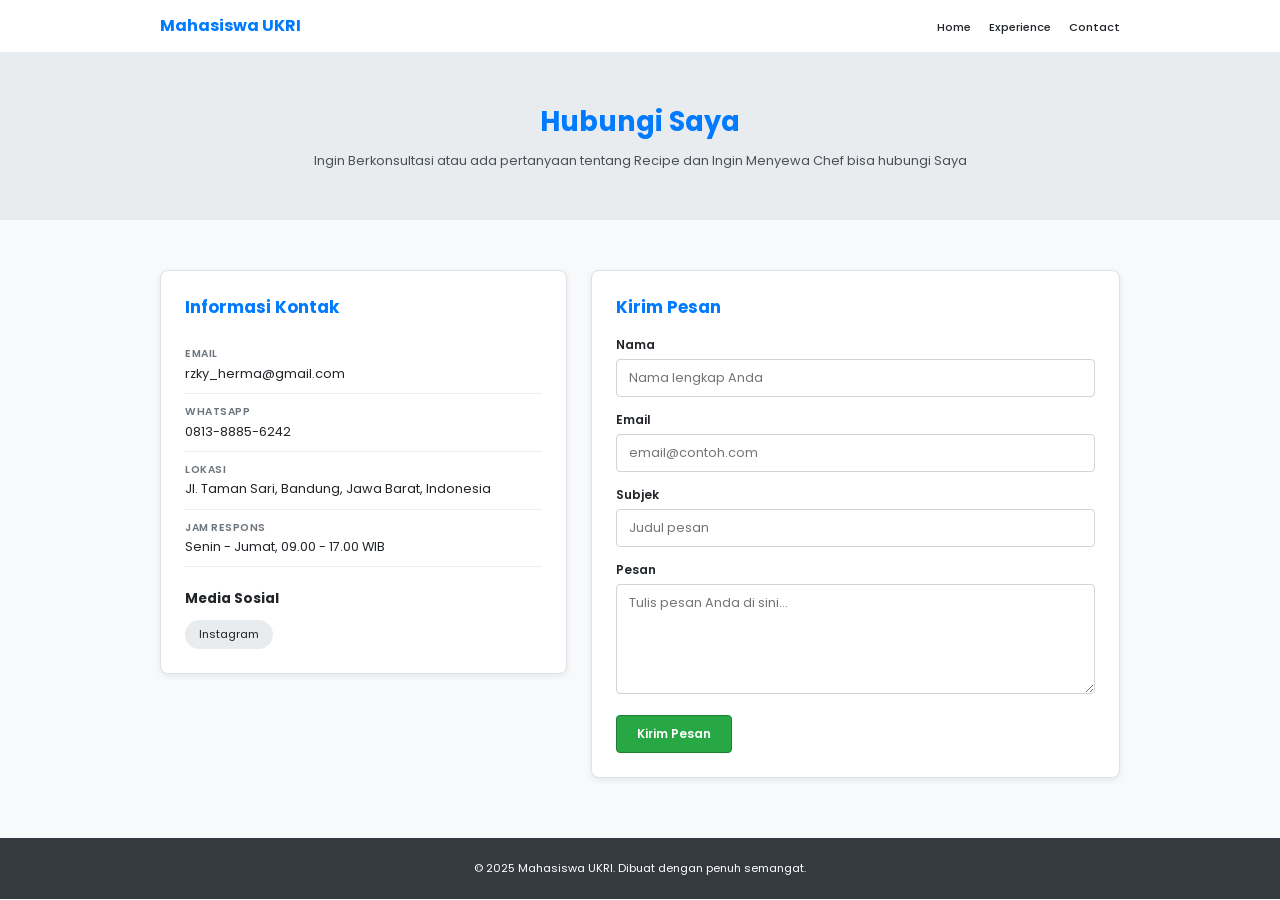
<file: 20251320039_StudiKasus_M4/kontak.html>
<!DOCTYPE html>
<html lang="id">
<head>
  <meta charset="UTF-8">
  <meta name="viewport" content="width=device-width, initial-scale=1.0">
  <title>Hubungi Saya | Mahasiswa UKRI</title>
  <link href="https://fonts.googleapis.com/css2?family=Lato:wght@400;700&family=Poppins:wght@400;500;600;700&display=swap" rel="stylesheet">
  <link rel="stylesheet" href="style.css">
</head>
<body>

  <!-- NAVBAR -->
  <header class="navbar">
    <div class="container navbar-inner">
      <a href="index.html" class="brand">Mahasiswa UKRI</a>
      <nav>
        <ul class="nav-menu">
          <li><a href="index.html">Home</a></li>
          <li><a href="index.html#proyek">Experience</a></li>
          <li><a href="#kontak">Contact</a></li>
        </ul>
      </nav>
    </div>
  </header>

  <main>
    <!-- JUDUL HALAMAN -->
    <section class="kontak-hero">
      <div class="container">
        <h1>Hubungi Saya</h1>
        <p>Ingin Berkonsultasi atau ada pertanyaan tentang Recipe dan Ingin Menyewa Chef bisa hubungi Saya</p>
      </div>
    </section>

    <!-- ISI KONTAK -->
    <section class="kontak-section">
      <div class="container kontak-grid">

        <!-- KIRI: INFORMASI KONTAK -->
        <div class="kontak-info">
          <h2>Informasi Kontak</h2>

          <ul class="info-list">
            <li>
              <span class="info-label">Email</span>
              <p>rzky_herma@gmail.com</p>
            </li>
            <li>
              <span class="info-label">WhatsApp</span>
              <p>0813-8885-6242</p>
            </li>
            <li>
              <span class="info-label">Lokasi</span>
              <p>Jl. Taman Sari, Bandung, Jawa Barat, Indonesia</p>
            </li>
            <li>
              <span class="info-label">Jam Respons</span>
              <span>Senin - Jumat, 09.00 - 17.00 WIB</span>
            </li>
          </ul>

          <h3>Media Sosial</h3>
          <div class="sosmed">
            <a href="https://instagram.com/rzky_herma" target="_blank" rel="noopener">Instagram</a>
          </div>
        </div>

        <!-- KANAN: FORMULIR (tanpa JavaScript) -->
        <div class="kontak-form">
          <h2>Kirim Pesan</h2>

          <form action="mailto:emailanda@gmail.com" method="post" enctype="text/plain">
            <div class="form-group">
              <label for="nama">Nama</label>
              <input type="text" id="nama" name="Nama" placeholder="Nama lengkap Anda" required>
            </div>

            <div class="form-group">
              <label for="email">Email</label>
              <input type="email" id="email" name="Email" placeholder="email@contoh.com" required>
            </div>

            <div class="form-group">
              <label for="subjek">Subjek</label>
              <input type="text" id="subjek" name="Subjek" placeholder="Judul pesan" required>
            </div>

            <div class="form-group">
              <label for="pesan">Pesan</label>
              <textarea id="pesan" name="Pesan" rows="5" placeholder="Tulis pesan Anda di sini..." required></textarea>
            </div>

            <button type="submit" class="btn btn-kirim">Kirim Pesan</button>
          </form>
        </div>

      </div>
    </section>
  </main>

  <!-- FOOTER -->
  <footer id="kontak" class="footer">
    <p>&copy; 2025 Mahasiswa UKRI. Dibuat dengan penuh semangat.</p>
  </footer>

</body>
</html>
</file>
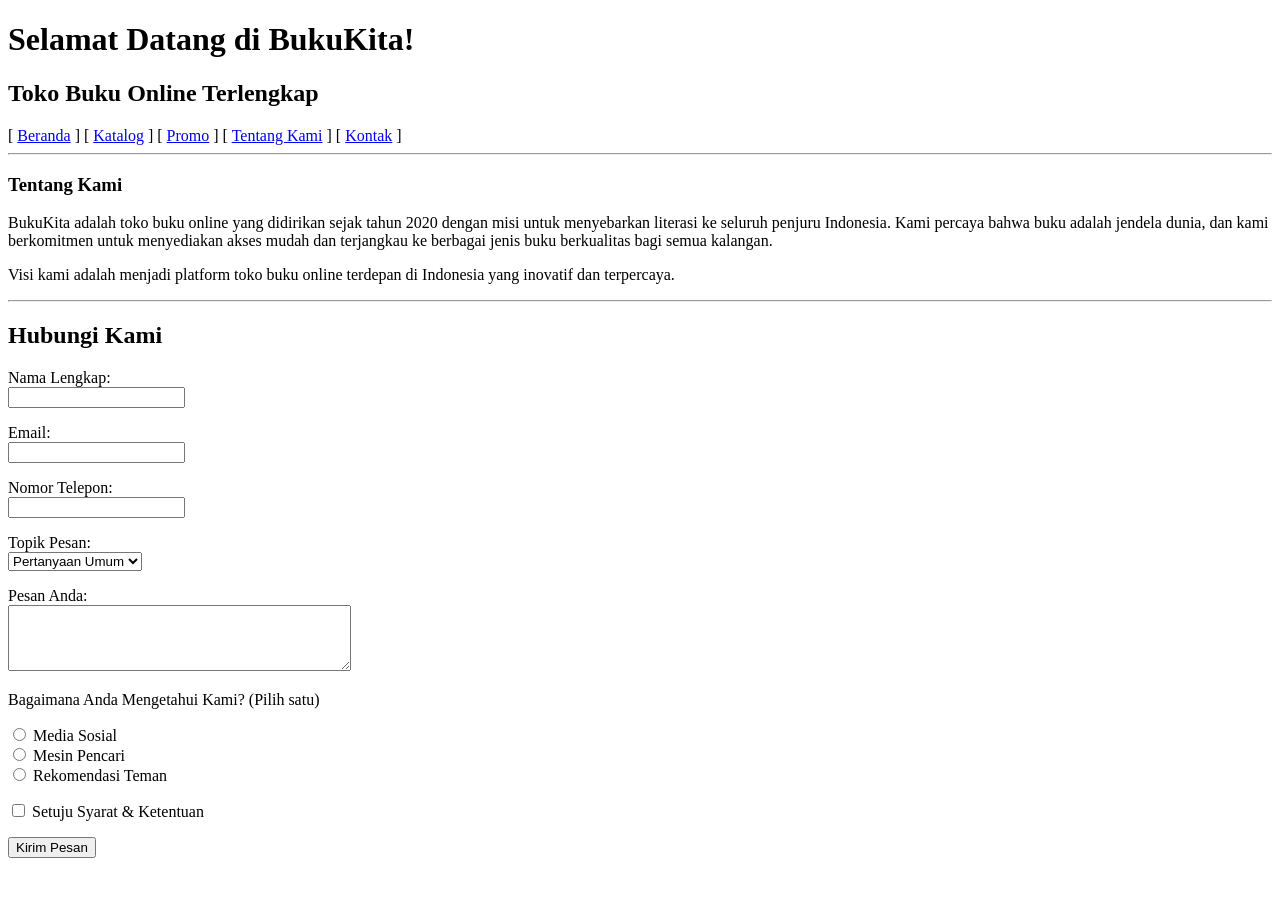
<file: StudiKasus_Modul2/20251320039-StudiKasus-M2.html>
<!doctype html>
<html lang="id">
  <head>
    <meta charset="UTF-8" />
    <meta name="viewport" content="width=device-width, initial-scale=1.0" />
    <title>Beranda - BukuKita</title>
  </head>
  <body>
    <h1>Selamat Datang di BukuKita!</h1>
    <h2>Toko Buku Online Terlengkap</h2>

    <nav aria-label="Menu utama">
      [ <a href="20251320039-StudiKasus-M2.html">Beranda</a> ] [
      <a href="katalog.html">Katalog</a> ] [ <a href="promo.html">Promo</a> ] [
      <a href="tentang.html">Tentang Kami</a> ] [
      <a href="kontak.html">Kontak</a> ]
    </nav>

    <hr />

    <h3>Tentang Kami</h3>
    <p>
      BukuKita adalah toko buku online yang didirikan sejak tahun 2020 dengan
      misi untuk menyebarkan literasi ke seluruh penjuru Indonesia. Kami percaya
      bahwa buku adalah jendela dunia, dan kami berkomitmen untuk menyediakan
      akses mudah dan terjangkau ke berbagai jenis buku berkualitas bagi semua
      kalangan.
    </p>
    <p>
      Visi kami adalah menjadi platform toko buku online terdepan di Indonesia
      yang inovatif dan terpercaya.
    </p>

    <hr />

    <h2>Hubungi Kami</h2>
    <form action="konfirmasi.html" method="get">
      <p>
        <label for="nama">Nama Lengkap:</label><br />
        <input type="text" id="nama" name="nama" autocomplete="name" required />
      </p>

      <p>
        <label for="email">Email:</label><br />
        <input
          type="email"
          id="email"
          name="email"
          autocomplete="email"
          required
        />
      </p>

      <p>
        <label for="telepon">Nomor Telepon:</label><br />
        <input type="tel" id="telepon" name="telepon" autocomplete="tel" />
      </p>

      <p>
        <label for="topik">Topik Pesan:</label><br />
        <select id="topik" name="topik">
          <option value="pertanyaan-umum">Pertanyaan Umum</option>
          <option value="pembelian-buku">Pembelian Buku</option>
          <option value="pengiriman">Pengiriman</option>
          <option value="keluhan">Keluhan</option>
          <option value="lainnya">Lainnya</option>
        </select>
      </p>

      <p>
        <label for="pesan">Pesan Anda:</label><br />
        <textarea
          id="pesan"
          name="pesan"
          rows="4"
          cols="40"
          required
        ></textarea>
      </p>

      <p id="pertanyaan-sumber">Bagaimana Anda Mengetahui Kami? (Pilih satu)</p>
      <div role="group" aria-labelledby="pertanyaan-sumber">
        <input
          type="radio"
          id="media-sosial"
          name="sumber"
          value="media-sosial"
          required
        />
        <label for="media-sosial">Media Sosial</label><br />
        <input
          type="radio"
          id="mesin-pencari"
          name="sumber"
          value="mesin-pencari"
        />
        <label for="mesin-pencari">Mesin Pencari</label><br />
        <input
          type="radio"
          id="rekomendasi-teman"
          name="sumber"
          value="rekomendasi-teman"
        />
        <label for="rekomendasi-teman">Rekomendasi Teman</label>
      </div>

      <p>
        <input
          type="checkbox"
          id="syarat"
          name="syarat"
          value="setuju"
          required
        />
        <label for="syarat">Setuju Syarat &amp; Ketentuan</label>
      </p>

      <button type="submit">Kirim Pesan</button>
    </form>
  </body>
</html>
</file>
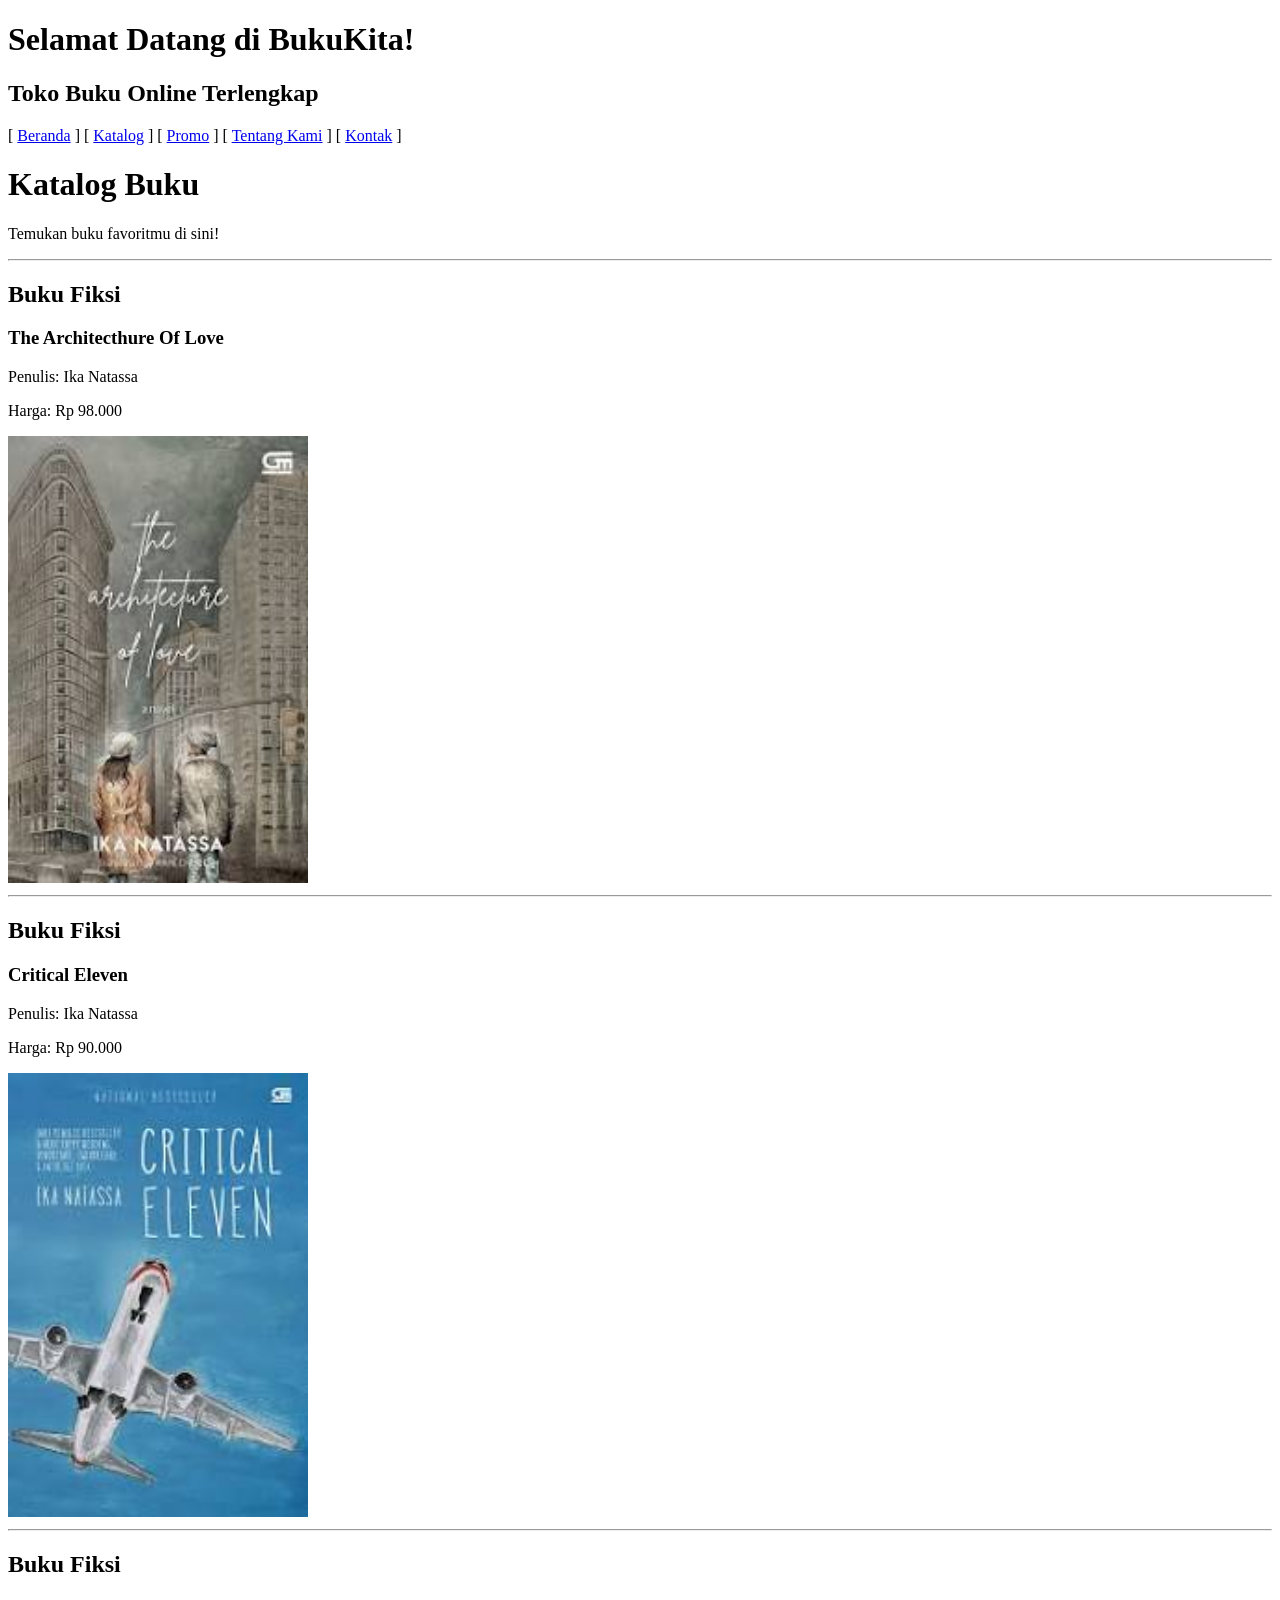
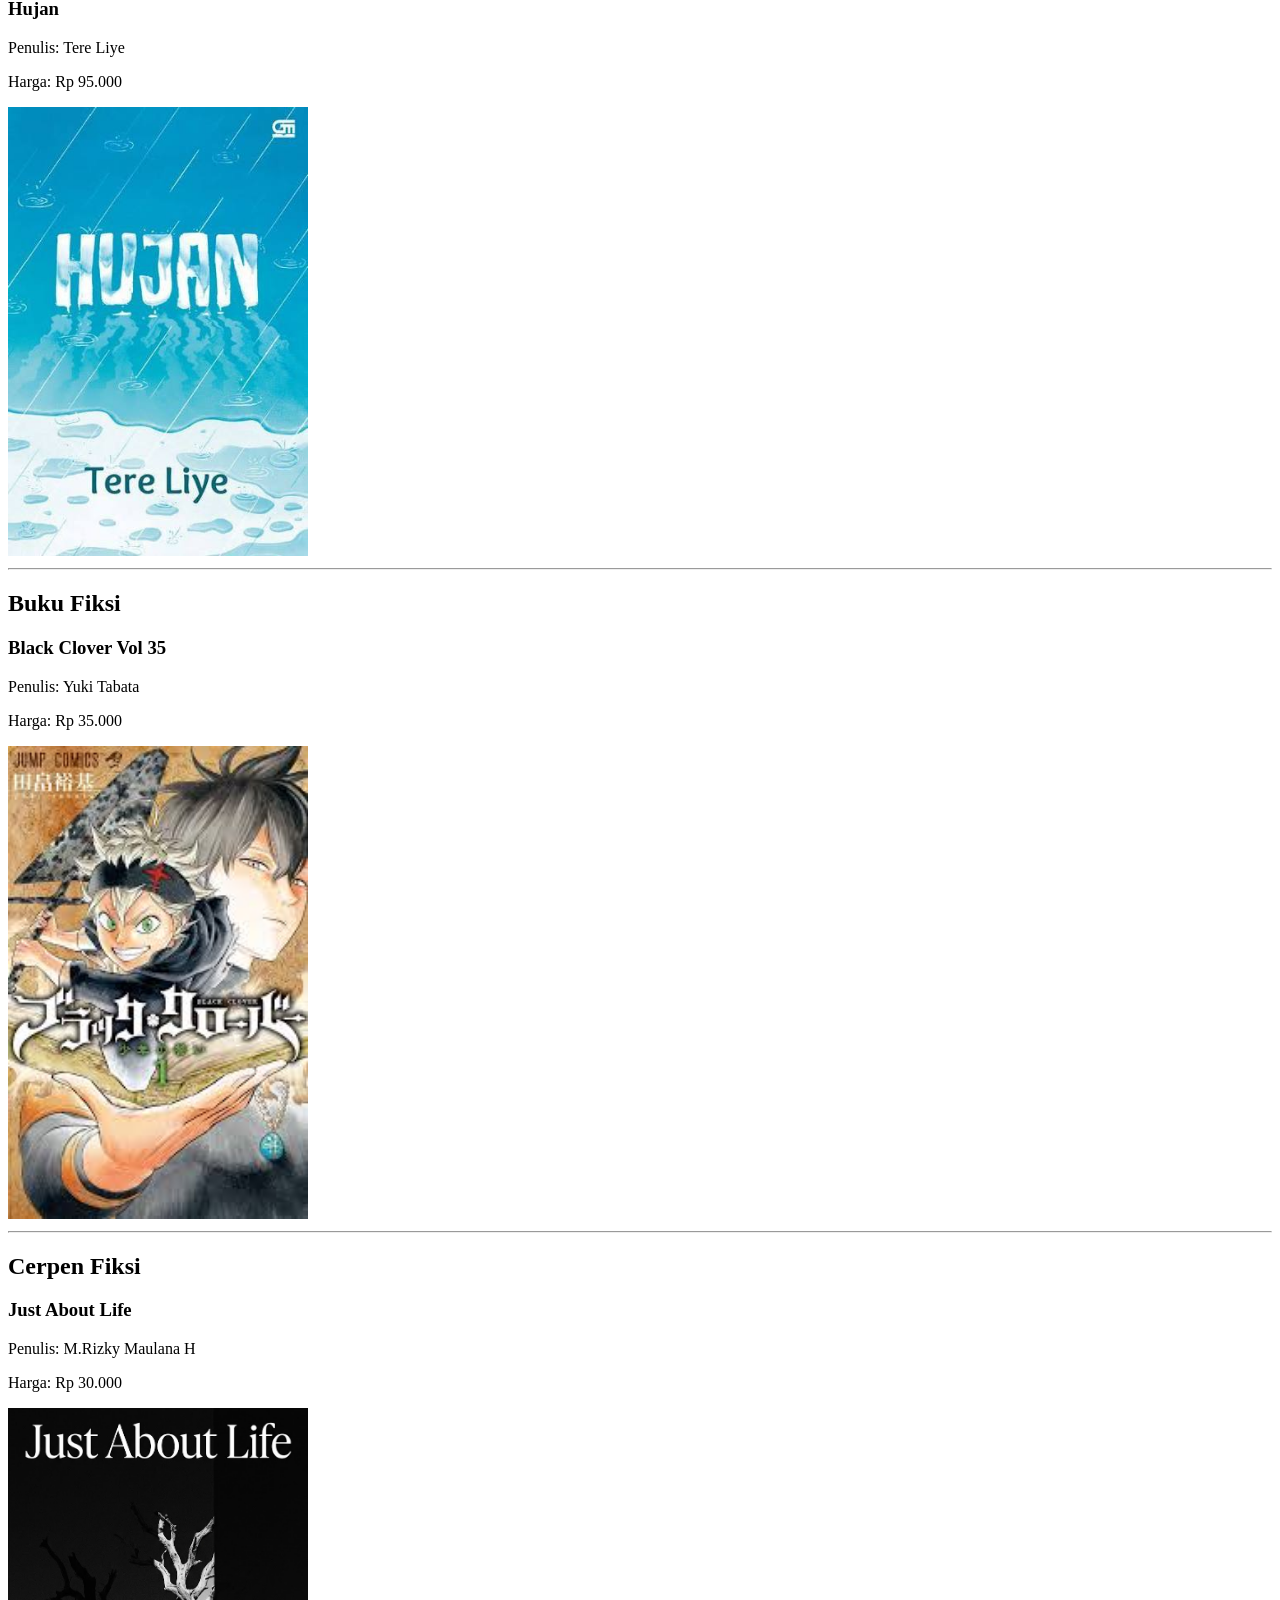
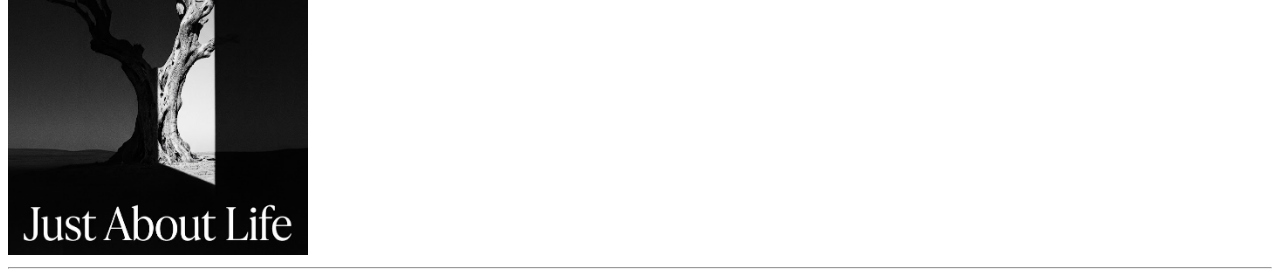
<file: StudiKasus_Modul2/katalog.html>
<!doctype html>
<html lang="id">
  <head>
    <meta charset="UTF-8" />
    <meta name="viewport" content="width=device-width, initial-scale=1.0" />
    <title>Beranda - BukuKita</title>
  </head>
  <body>
    <h1>Selamat Datang di BukuKita!</h1>
    <h2>Toko Buku Online Terlengkap</h2>

    <nav aria-label="Menu utama">
      [ <a href="20251320039-StudiKasus-M2.html">Beranda</a> ] [
      <a href="katalog.html">Katalog</a> ] [ <a href="promo.html">Promo</a> ] [
      <a href="tentang.html">Tentang Kami</a> ] [
      <a href="kontak.html">Kontak</a> ]
    </nav>
    <h1>Katalog Buku</h1>
    <p>Temukan buku favoritmu di sini!</p>
    <hr />
    <h2>Buku Fiksi</h2>
    <h3>The Architecthure Of Love</h3>
    <p>Penulis: Ika Natassa</p>
    <p>Harga: Rp 98.000</p>
    <img src="archi.jpg" width="300">
    <hr />
    <h2>Buku Fiksi</h2>
    <h3>Critical Eleven</h3>
    <p>Penulis: Ika Natassa</p>
    <p>Harga: Rp 90.000</p>
    <img src="crit.jpg" width="300">
    <hr />
    <h2>Buku Fiksi</h2>
    <h3>Hujan</h3>
    <p>Penulis: Tere Liye</p>
    <p>Harga: Rp 95.000</p>
    <img src="hujan.jpg" width="300">
    <hr />
    <h2>Buku Fiksi</h2>
    <h3>Black Clover Vol 35</h3>
    <p>Penulis: Yuki Tabata </p>
    <p>Harga: Rp 35.000</p>
    <img src="black.jpg" width="300">
    <hr />
    <h2>Cerpen Fiksi</h2>
    <h3>Just About Life</h3>
    <p>Penulis: M.Rizky Maulana H</p>
    <p>Harga: Rp 30.000 </p>
    <img src="JustALife.jpg" width="300">
    <hr />
  </body>
</html>
</file>
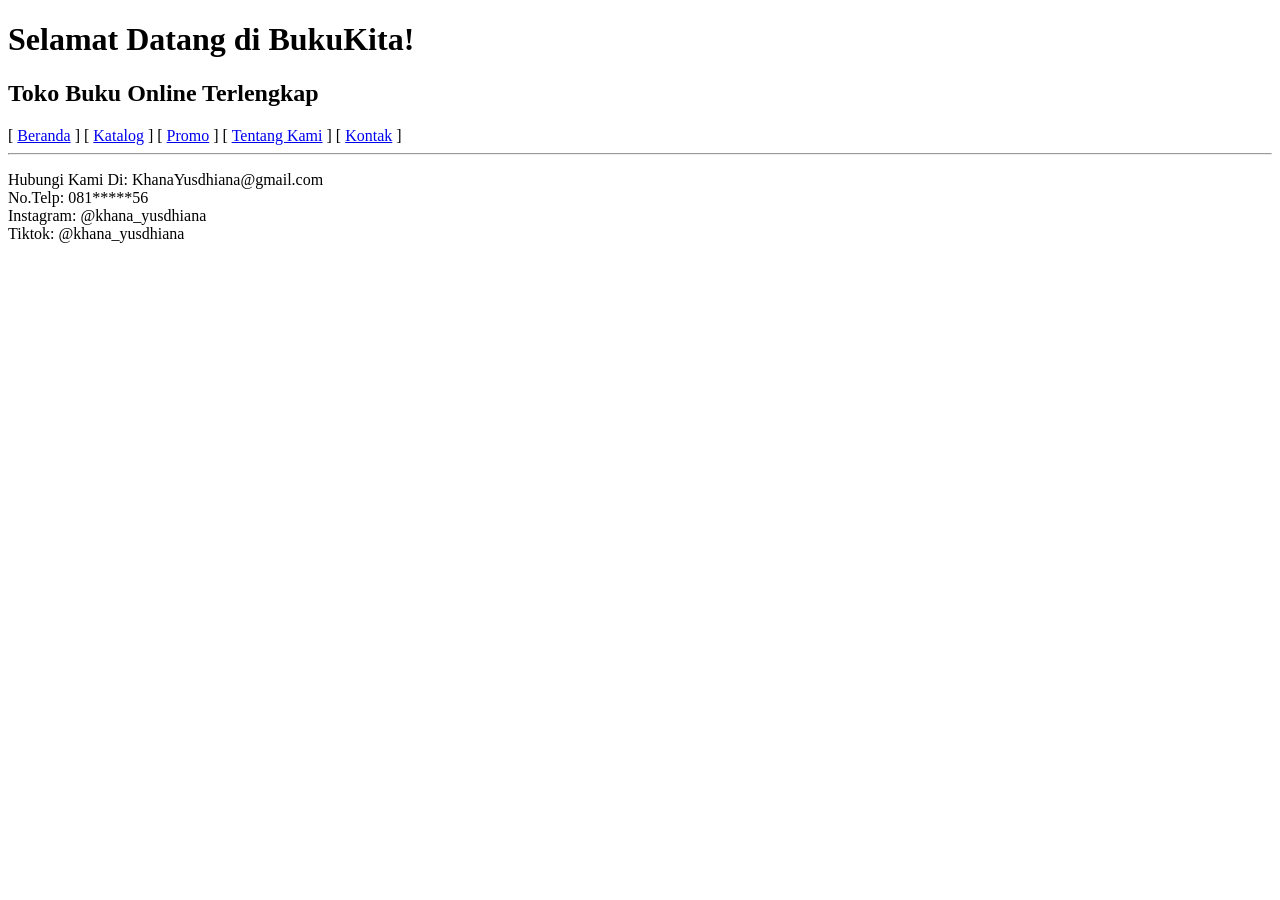
<file: StudiKasus_Modul2/kontak.html>
<!doctype html>
<html lang="id">
  <head>
    <meta charset="UTF-8" />
    <meta name="viewport" content="width=device-width, initial-scale=1.0" />
    <title>Beranda - BukuKita</title>
  </head>
  <body>
    <h1>Selamat Datang di BukuKita!</h1>
    <h2>Toko Buku Online Terlengkap</h2>

    <nav aria-label="Menu utama">
      [ <a href="20251320039-StudiKasus-M2.html">Beranda</a> ] [
      <a href="katalog.html">Katalog</a> ] [ <a href="promo.html">Promo</a> ] [
      <a href="tentang.html">Tentang Kami</a> ] [
      <a href="kontak.html">Kontak</a> ]
    </nav>
    <hr/>
    <p>
        Hubungi Kami Di: KhanaYusdhiana@gmail.com
    <br>
        No.Telp: 081*****56
    <br>
        Instagram: @khana_yusdhiana
    <br>
        Tiktok: @khana_yusdhiana
    </p>
  </body>
</html>
</file>
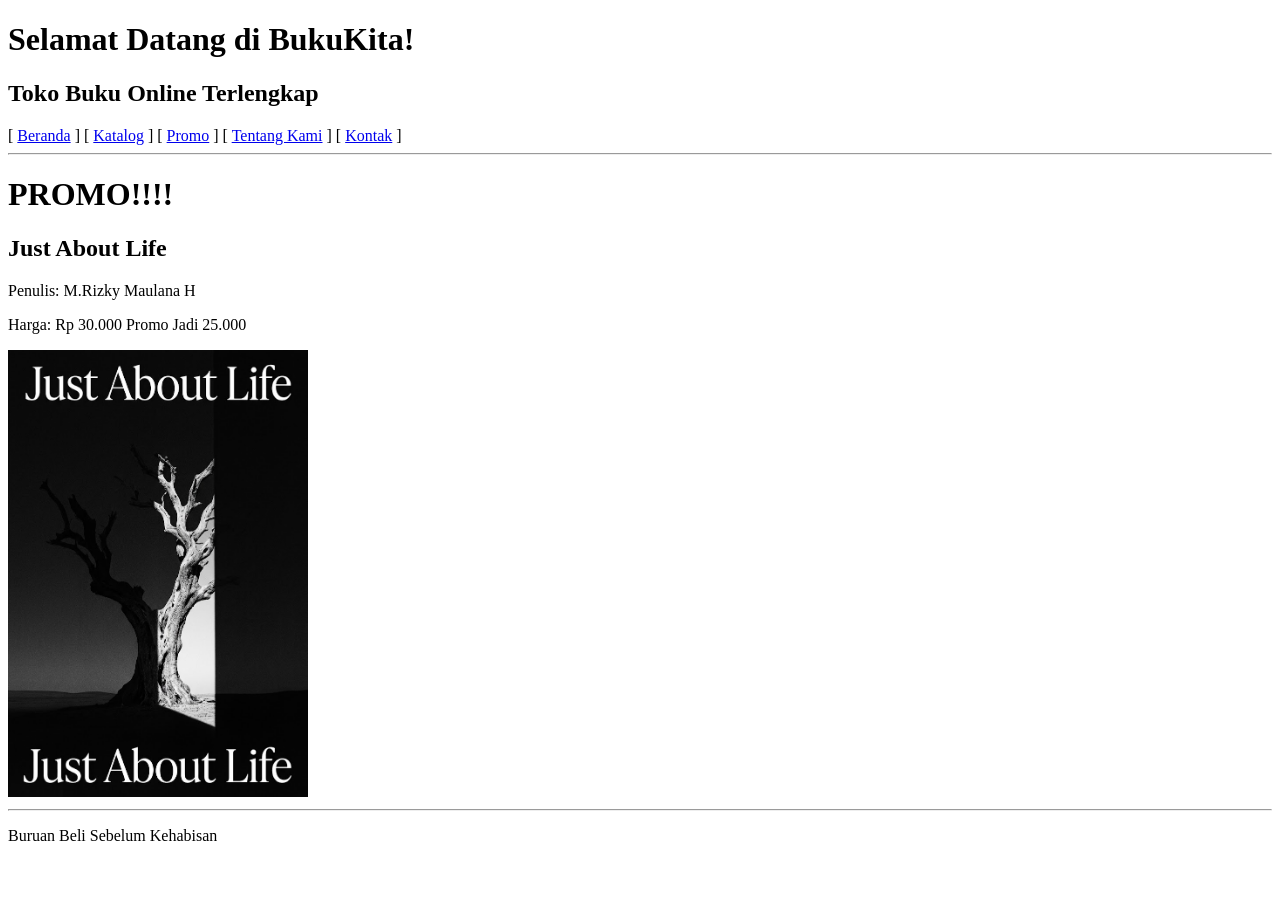
<file: StudiKasus_Modul2/promo.html>
<!doctype html>
<html lang="id">
  <head>
    <meta charset="UTF-8" />
    <meta name="viewport" content="width=device-width, initial-scale=1.0" />
    <title>Beranda - BukuKita</title>
  </head>
  <body>
    <h1>Selamat Datang di BukuKita!</h1>
    <h2>Toko Buku Online Terlengkap</h2>

    <nav aria-label="Menu utama">
      [ <a href="20251320039-StudiKasus-M2.html">Beranda</a> ] [
      <a href="katalog.html">Katalog</a> ] [ <a href="promo.html">Promo</a> ] [
      <a href="tentang.html">Tentang Kami</a> ] [
      <a href="kontak.html">Kontak</a> ]
    </nav>
    <hr />
    <h1>PROMO!!!!</h1>
    <h2>Just About Life</h2>
    <p>Penulis: M.Rizky Maulana H</p>
    <p>Harga: Rp 30.000 Promo Jadi 25.000</p>
    <img src="JustALife.jpg" width="300">
    <hr />
    <p>Buruan Beli Sebelum Kehabisan</p>
  </body>
</html>
</file>
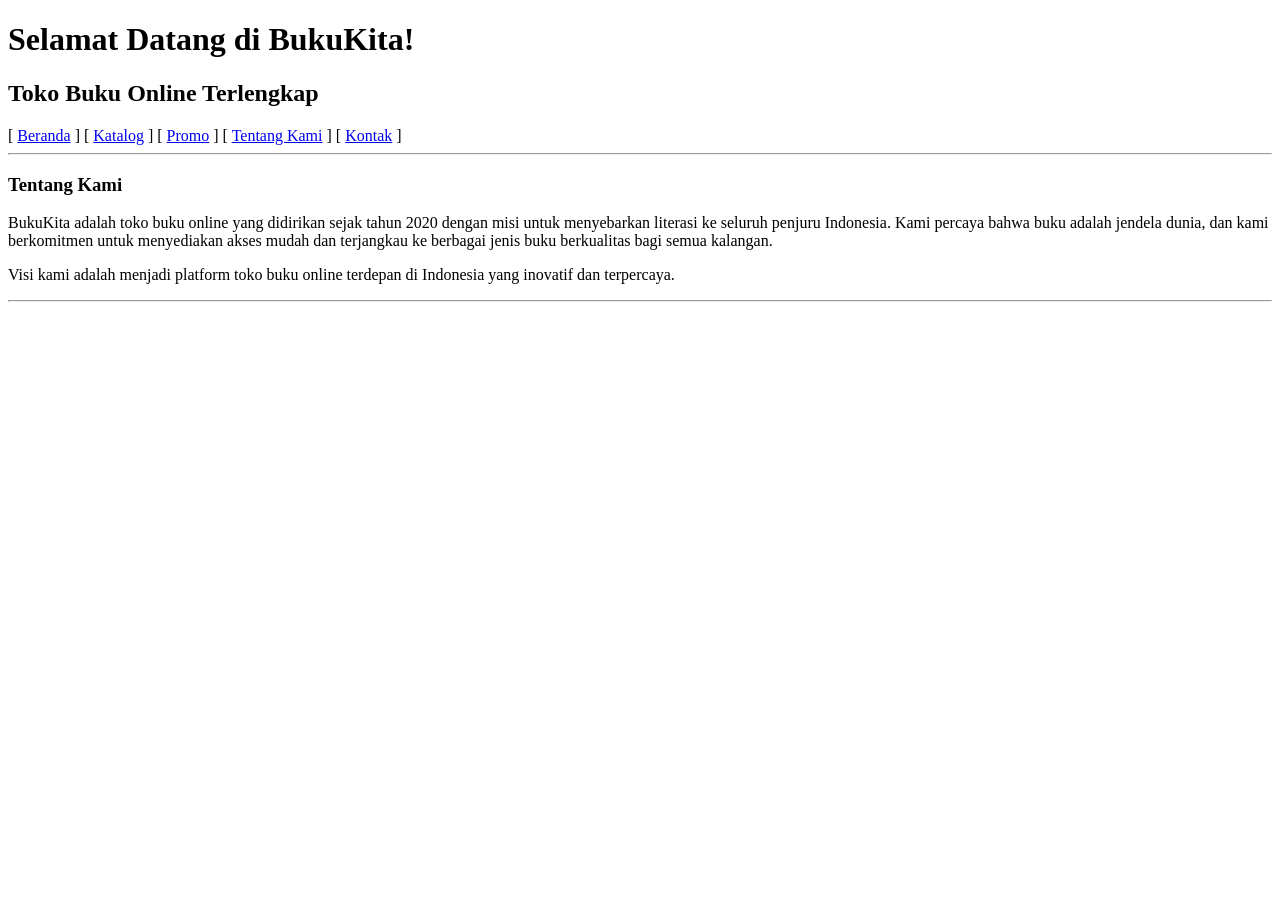
<file: StudiKasus_Modul2/tentang.html>
<!doctype html>
<html lang="id">
  <head>
    <meta charset="UTF-8" />
    <meta name="viewport" content="width=device-width, initial-scale=1.0" />
    <title>Beranda - BukuKita</title>
  </head>
  <body>
    <h1>Selamat Datang di BukuKita!</h1>
    <h2>Toko Buku Online Terlengkap</h2>

    <nav aria-label="Menu utama">
      [ <a href="20251320039-StudiKasus-M2.html">Beranda</a> ] [
      <a href="katalog.html">Katalog</a> ] [ <a href="promo.html">Promo</a> ] [
      <a href="tentang.html">Tentang Kami</a> ] [
      <a href="kontak.html">Kontak</a> ]
    </nav>

    <hr />
    <h3>Tentang Kami</h3>
    <p>
      BukuKita adalah toko buku online yang didirikan sejak tahun 2020 dengan
      misi untuk menyebarkan literasi ke seluruh penjuru Indonesia. Kami percaya
      bahwa buku adalah jendela dunia, dan kami berkomitmen untuk menyediakan
      akses mudah dan terjangkau ke berbagai jenis buku berkualitas bagi semua
      kalangan.
    </p>
    <p>
      Visi kami adalah menjadi platform toko buku online terdepan di Indonesia
      yang inovatif dan terpercaya.
    </p>

    <hr />
  </body>
</html>
</file>
<file: 20251320039_StudiKasus_M4/style.css>
/* ===== Reset & Dasar ===== */
* {
  margin: 0;
  padding: 0;
  box-sizing: border-box;
}

html {
  scroll-behavior: smooth;
}

body {
  font-family: 'Poppins', sans-serif;
  color: #212529;
  line-height: 1.5;
}

a {
  text-decoration: none;
  color: inherit;
}

ul {
  list-style: none;
}

/* ===== Container (pengganti .container Bootstrap) ===== */
.container {
  max-width: 1000px;
  margin: 0 auto;
  padding: 0 20px;
}

/* ===== Navbar ===== */
.navbar {
  background-color: #fff;
  box-shadow: 0 1px 4px rgba(0, 0, 0, 0.1);
  padding: 14px 0;
}

.navbar-inner {
  display: flex;
  justify-content: space-between;
  align-items: center;
}

.brand {
  color: #007bff;
  font-weight: 700;
  font-size: 1rem;
}

.nav-menu {
  display: flex;
  gap: 18px;
}

.nav-menu a {
  font-size: 0.7rem;
  font-weight: 500;
}

.nav-menu a:hover {
  color: #007bff;
}

/* ===== Hero ===== */
.hero {
  background-color: #e9ecef;
  padding: 80px 0;
}

.hero-inner {
  display: flex;
  align-items: center;
  justify-content: space-between;
  gap: 40px;
}

.hero-content {
  max-width: 480px;
}

.hero-content h1 {
  color: #007bff;
  font-size: 1.7rem;
  font-weight: 700;
}

.hero-content p {
  font-size: 0.75rem;
  margin: 18px 0;
}

.btn {
  display: inline-block;
  background-color: #28a745;
  color: #fff;
  font-size: 0.65rem;
  font-weight: 600;
  padding: 7px 14px;
  border-radius: 4px;
  border: 1px solid #1e7e34;
}

.btn:hover {
  background-color: #218838;
}

.foto-profil {
  width: 200px;
  height: 200px;
  flex-shrink: 0;
  border-radius: 50%;
  object-fit: cover;
  border: 4px solid #fff;
  box-shadow: 0 2px 8px rgba(0, 0, 0, 0.15);
}

/* ===== Section Proyek ===== */
.proyek {
  background-color: #f8f9fa;
  padding: 60px 0;
}

.section-title {
  text-align: center;
  color: #007bff;
  font-size: 1.2rem;
  font-weight: 700;
  margin-bottom: 30px;
}

.card-grid {
  display: grid;
  grid-template-columns: repeat(3, 1fr);
  gap: 20px;
}

.card {
  display: block;                
  background-color: #fff;
  border: 1px solid #dee2e6;
  border-radius: 6px;
  overflow: hidden;
  box-shadow: 0 2px 6px rgba(0, 0, 0, 0.1);
  transition: transform 0.2s, box-shadow 0.2s;
}

.card:hover {
  transform: translateY(-5px);
  box-shadow: 0 8px 16px rgba(0, 0, 0, 0.15);
}

.card-img {
  display: block;
  width: 100%;
  height: 140px;
  object-fit: cover;
}

.card-body {
  padding: 14px;
}

.card-body h3 {
  font-size: 0.8rem;
  font-weight: 700;
  margin-bottom: 6px;
}

.card-body p {
  font-size: 0.65rem;
  color: #495057;
}

/* ===== Halaman Detail Proyek ===== */
.page-detail {
  background-color: #f8f9fa;
  padding: 40px 0 60px;
}

.detail-wrap {
  max-width: 760px;
  background-color: #fff;
  border: 1px solid #dee2e6;
  border-radius: 8px;
  padding: 28px;
}

.breadcrumb {
  font-size: 0.7rem;
  color: #6c757d;
  margin-bottom: 16px;
}

.breadcrumb a {
  color: #007bff;
}

.breadcrumb a:hover {
  text-decoration: underline;
}

.detail-img {
  display: block;
  width: 100%;
  height: 260px;
  object-fit: cover;
  border-radius: 6px;
  margin-bottom: 20px;
}

.detail-title {
  color: #007bff;
  font-size: 1.5rem;
  font-weight: 700;
  margin-bottom: 10px;
}

.detail-desc {
  font-size: 0.85rem;
  color: #495057;
}

.detail-sub {
  font-size: 0.95rem;
  font-weight: 700;
  margin: 22px 0 8px;
}

.detail-list {
  list-style: disc;
  margin-left: 20px;
  font-size: 0.85rem;
}

.detail-list li {
  margin-bottom: 4px;
}

.tags span {
  display: inline-block;
  background-color: #e9ecef;
  color: #212529;
  font-size: 0.7rem;
  padding: 4px 10px;
  border-radius: 20px;
  margin-right: 6px;
}

.detail-nav {
  display: flex;
  justify-content: space-between;
  gap: 10px;
  flex-wrap: wrap;
  margin-top: 30px;
  padding-top: 18px;
  border-top: 1px solid #dee2e6;
}

.back-link {
  color: #007bff;
  font-size: 0.75rem;
  font-weight: 600;
}

.back-link:hover {
  text-decoration: underline;
}

/* ===== Halaman Kontak ===== */
.kontak-hero {
  background-color: #e9ecef;
  padding: 50px 0;
  text-align: center;
}

.kontak-hero h1 {
  color: #007bff;
  font-size: 1.7rem;
  font-weight: 700;
  margin-bottom: 8px;
}

.kontak-hero p {
  font-size: 0.8rem;
  color: #495057;
}

.kontak-section {
  background-color: #f8f9fa;
  padding: 50px 0 60px;
}

.kontak-grid {
  display: grid;
  grid-template-columns: 1fr 1.3fr;
  gap: 24px;
  align-items: start;
}

.kontak-info,
.kontak-form {
  background-color: #fff;
  border: 1px solid #dee2e6;
  border-radius: 8px;
  padding: 24px;
  box-shadow: 0 2px 6px rgba(0, 0, 0, 0.08);
}

.kontak-info h2,
.kontak-form h2 {
  color: #007bff;
  font-size: 1.05rem;
  margin-bottom: 16px;
}

.kontak-info h3 {
  font-size: 0.85rem;
  margin: 22px 0 10px;
}

/* daftar informasi */
.info-list li {
  padding: 10px 0;
  border-bottom: 1px solid #eee;
  font-size: 0.8rem;
}

.info-label {
  display: block;
  font-size: 0.65rem;
  font-weight: 600;
  color: #6c757d;
  text-transform: uppercase;
  letter-spacing: 0.5px;
  margin-bottom: 2px;
}

.info-list a {
  color: #007bff;
}

.info-list a:hover {
  text-decoration: underline;
}

/* media sosial */
.sosmed {
  display: flex;
  flex-wrap: wrap;
  gap: 8px;
}

.sosmed a {
  background-color: #e9ecef;
  font-size: 0.7rem;
  padding: 6px 14px;
  border-radius: 20px;
  transition: background-color 0.2s, color 0.2s;
}

.sosmed a:hover {
  background-color: #007bff;
  color: #fff;
}

/* formulir */
.form-group {
  margin-bottom: 14px;
}

.form-group label {
  display: block;
  font-size: 0.75rem;
  font-weight: 600;
  margin-bottom: 5px;
}

.form-group input,
.form-group textarea {
  width: 100%;
  padding: 9px 12px;
  font-family: inherit;
  font-size: 0.8rem;
  border: 1px solid #ced4da;
  border-radius: 4px;
  background-color: #fff;
}

.form-group input:focus,
.form-group textarea:focus {
  outline: none;
  border-color: #007bff;
  box-shadow: 0 0 0 3px rgba(0, 123, 255, 0.2);
}

.form-group textarea {
  resize: vertical;
}

.btn-kirim {
  cursor: pointer;
  font-family: inherit;
  font-size: 0.75rem;
  padding: 9px 20px;
}

/* ===== Footer ===== */
.footer {
  background-color: #343a40;
  color: #fff;
  text-align: center;
  padding: 22px 0;
  font-size: 0.7rem;
}

/* ===== Responsif (layar kecil/HP) ===== */
@media (max-width: 768px) {
  .hero-inner {
    flex-direction: column;
    text-align: center;
  }

  .card-grid {
    grid-template-columns: 1fr;
  }
}
</file>
